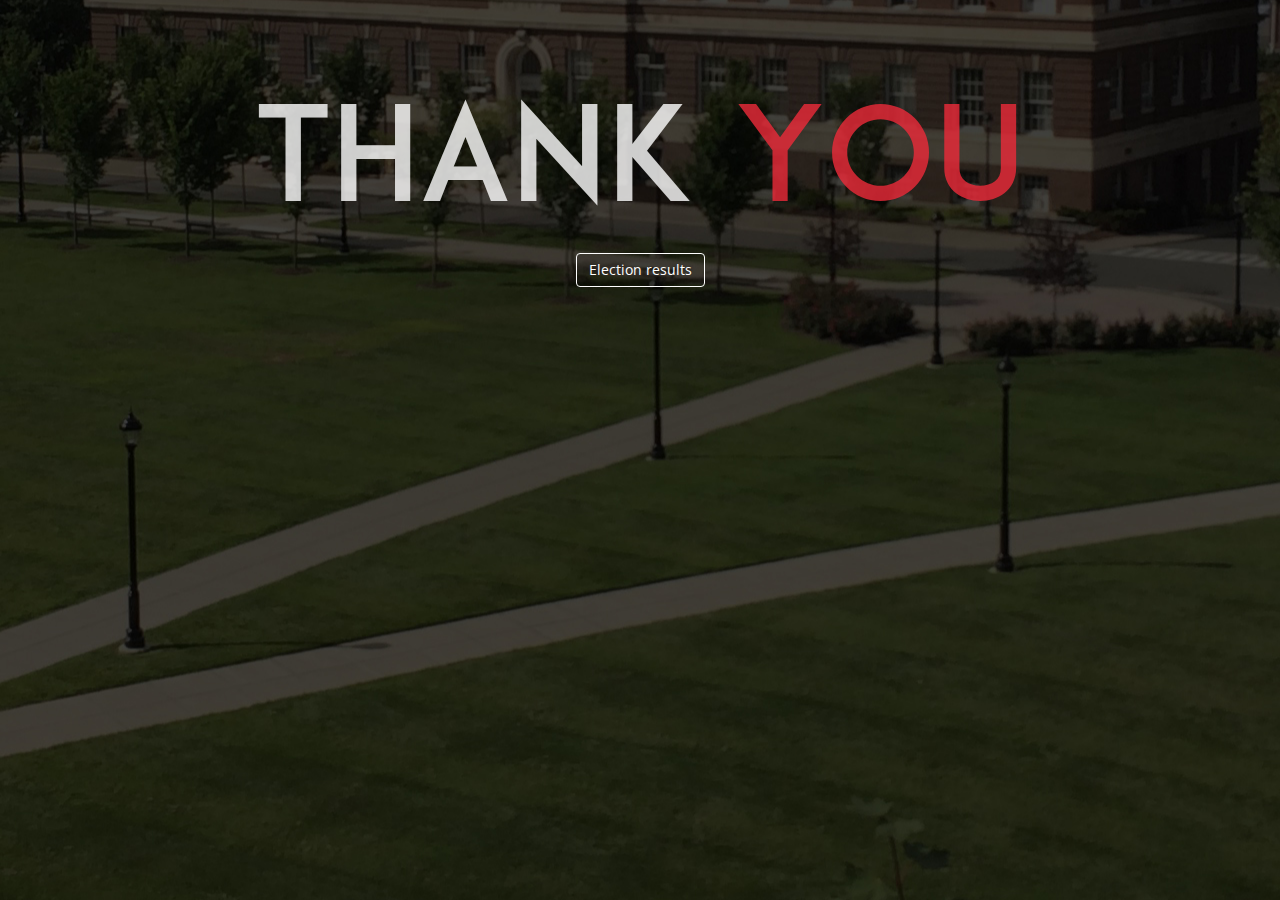
<file: index.html>
<!--
This page was created by Justin Etzine for his GM Week 2016 run for
the position of Class of 2018 Senator. Any other usage is
unauthorized. For questions, comments, and inquiries, please contact
campaign@etz.io.
 -->

<!DOCTYPE html>
<html>
  <head>
    <title>Justin for Senate</title>
    <link href='https://fonts.googleapis.com/css?family=Open+Sans:400,700' rel='stylesheet' type='text/css'>
    <link href="css/bootstrap.min.css" type="text/css" rel="stylesheet">
    <link href="css/animate.css" type="text/css" rel="stylesheet">
    <link href="main.css" type="text/css" rel="stylesheet">
  </head>
  <body ng-app="JustinForSenate">
    <div class="container" ng-view></div>

    <script>
      (function(i,s,o,g,r,a,m){i['GoogleAnalyticsObject']=r;i[r]=i[r]||function(){
      (i[r].q=i[r].q||[]).push(arguments)},i[r].l=1*new Date();a=s.createElement(o),
      m=s.getElementsByTagName(o)[0];a.async=1;a.src=g;m.parentNode.insertBefore(a,m)
      })(window,document,'script','//www.google-analytics.com/analytics.js','ga');
      ga('create', 'UA-75319710-2', 'auto');
    </script>

    <script src="js/angular.min.js" type="text/javascript"></script>
    <script src="js/angular-route.min.js" type="text/javascript"></script>
    <script src="main.js" type="text/javascript"></script>
  </body>
</html>
</file>
<file: main.css>
@font-face {
  font-family: 'ADAM.CG';
  src: url('fonts/ADAM.CG_PRO.otf') format('opentype');
}

body {
  background: url('bg.jpg');
  background-position: center;
}

p, a, .btn {
  font-family: 'Open Sans', sans-serif;
}

h1.slogan {
  font-family: "ADAM.CG", sans-serif;
  color: white;
  font-size: 98pt;
  line-height: 110pt;
  margin-top: 1in;
  color: rgba(255,255,255,0.8);
}

a.icon {
  color: rgba(255,255,255,0.8);
}

a.red {
  color: rgba(238,43,57,0.8);
}

a.icon:hover {
  color: rgba(238,43,57,0.8);
}

a.none, a.none:hover {
  color: inherit;
  font-size: inherit;
  text-decoration: inherit;
}

h3.heading {
  font-family: "ADAM.CG", sans-serif;
  color: white;
  margin-top: 55px;
  font-size: 30px;
  color: rgba(255,255,255,0.8);
}

h3.heading > span.red {
  font-size: 45pt;
}

h2.page-header {
    font-family: "ADAM.CG", sans-serif;
    border-bottom: 1px solid #888888;
}

hr {
  border-top: 1px solid #888888;
}

div.main {
  background-color: rgba(255,255,255,0.8);
  padding-left: 30px;
  padding-right: 30px;
  padding-bottom: 30px;
}

div.content {
  text-align: justify;
}

h1.slogan > span {
  animation-delay:0;

}

.btn-ghost {
  background-color: transparent;
  color: white;
  border-color: white;
}

.btn-ghost:hover {
  -webkit-transition: 0.4s ease;
  -moz-transition: 0.4s ease;
  -o-transition: 0.4s ease;
  transition: 0.4s ease;
  background-color: rgba(238,43,57,0.8);
  color: white;
  border-color: rgba(238,43,57,0.8);
}

.wordmark-holder {
  padding-top: 55px;
  padding-bottom: 21px;
}

span.red {
  -webkit-animation-delay: 0.5s;
     -moz-animation-delay: 0.5s;
	        animation-delay: 0.5s;
  color: rgba(238,43,57,0.8);
}

@media (min-width: 1200px) {
  .container {
    width: 970px;
  }
}
</file>
